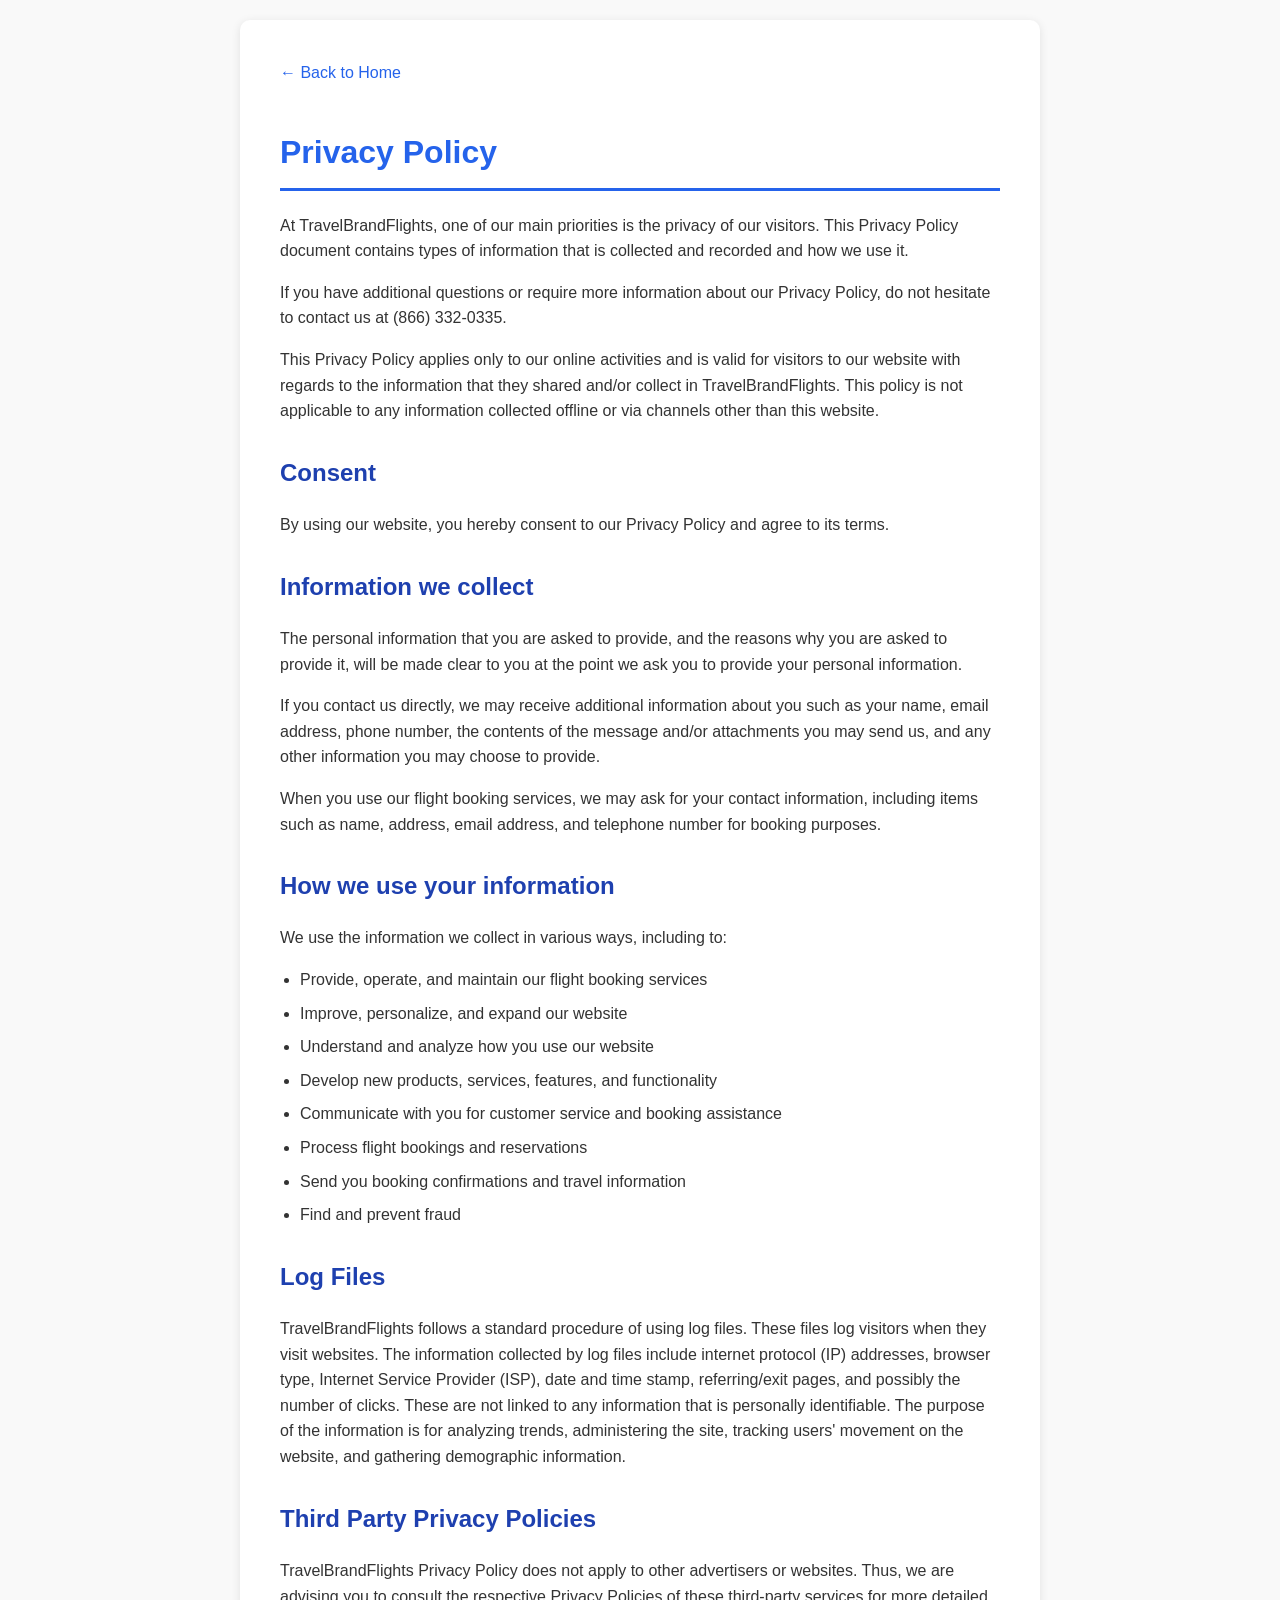
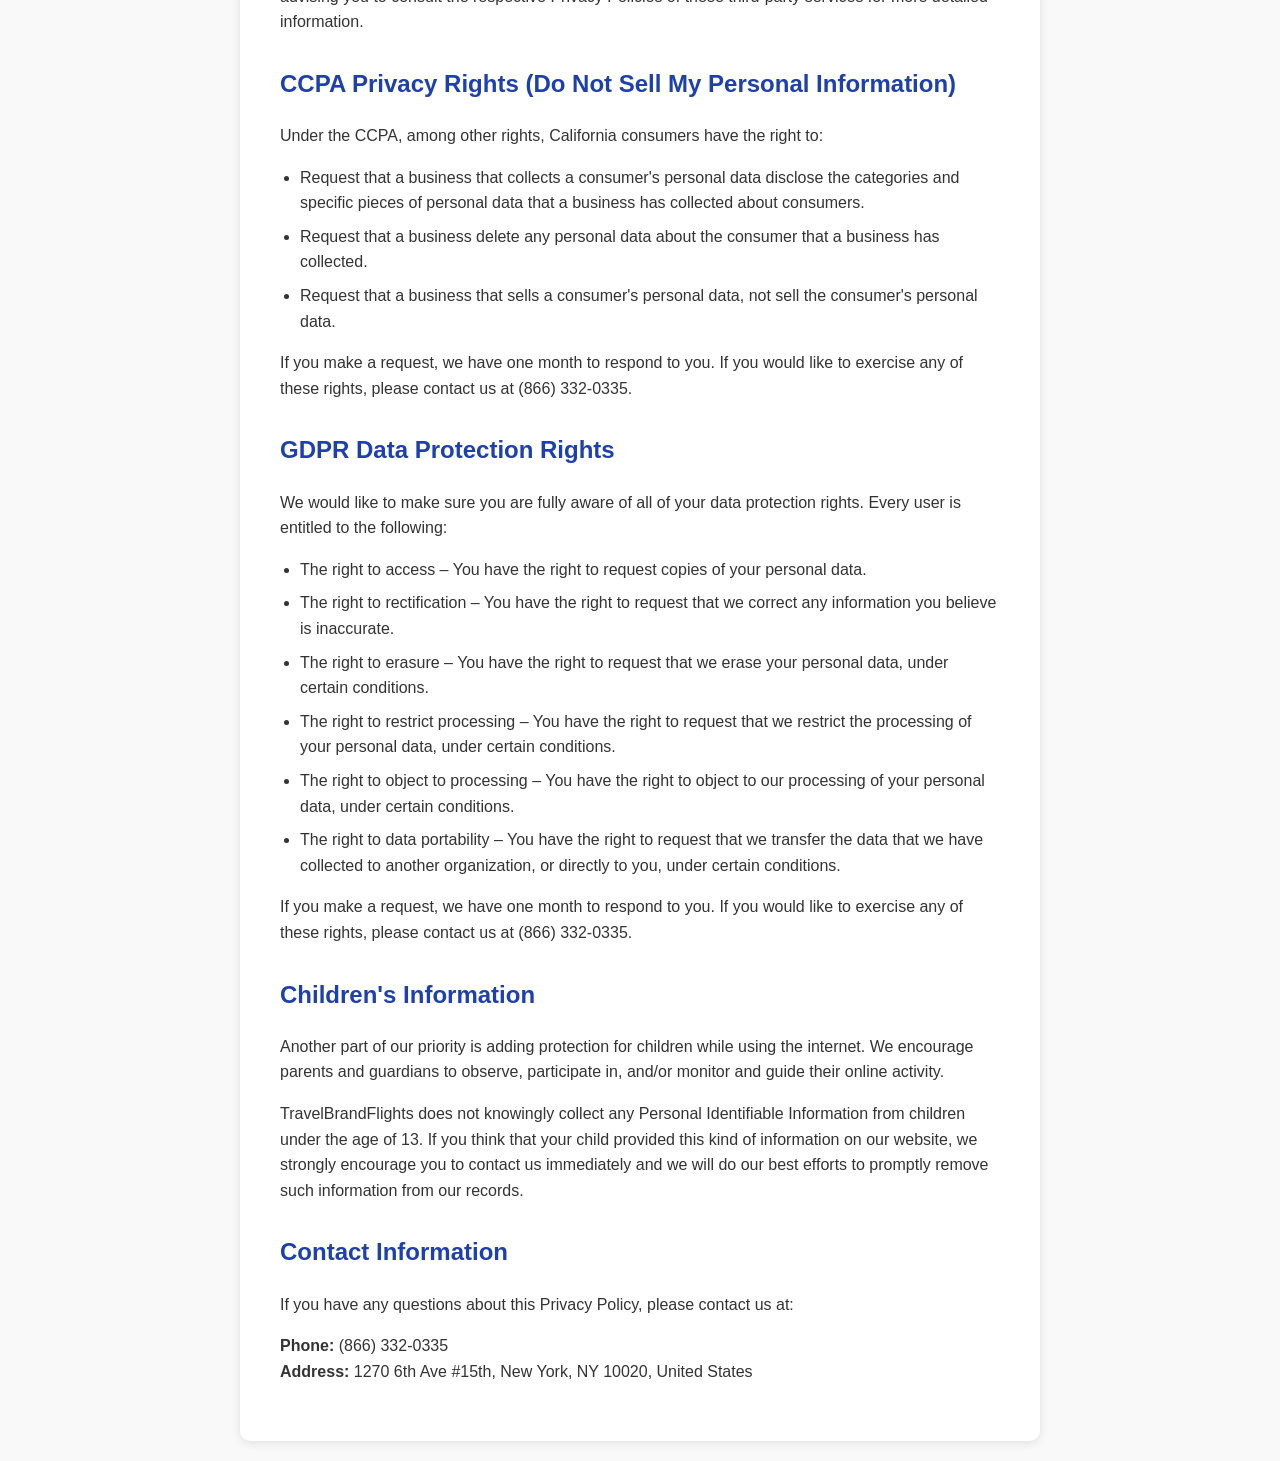
<file: privacy-policy.html>
<!DOCTYPE html>
<html lang="en">
<head>
  <meta charset="UTF-8">
  <meta name="viewport" content="width=device-width, initial-scale=1.0">
  <title>Privacy Policy - TravelBrandFlights</title>
  <style>
    body {
      font-family: -apple-system, BlinkMacSystemFont, 'Segoe UI', Roboto, sans-serif;
      line-height: 1.6;
      color: #333;
      max-width: 800px;
      margin: 0 auto;
      padding: 20px;
      background-color: #f9f9f9;
    }
    .container {
      background: white;
      padding: 40px;
      border-radius: 10px;
      box-shadow: 0 2px 10px rgba(0,0,0,0.1);
    }
    h1 {
      color: #2563eb;
      border-bottom: 3px solid #2563eb;
      padding-bottom: 10px;
    }
    h2 {
      color: #1e40af;
      margin-top: 30px;
    }
    .back-link {
      display: inline-block;
      margin-bottom: 20px;
      color: #2563eb;
      text-decoration: none;
      font-weight: 500;
    }
    .back-link:hover {
      text-decoration: underline;
    }
    ul {
      padding-left: 20px;
    }
    li {
      margin-bottom: 8px;
    }
  </style>
</head>
<body>
  <div class="container">
    <a href="/" class="back-link">← Back to Home</a>
    
    <h1>Privacy Policy</h1>
    
    <p>At TravelBrandFlights, one of our main priorities is the privacy of our visitors. This Privacy Policy document contains types of information that is collected and recorded and how we use it.</p>
    
    <p>If you have additional questions or require more information about our Privacy Policy, do not hesitate to contact us at (866) 332-0335.</p>
    
    <p>This Privacy Policy applies only to our online activities and is valid for visitors to our website with regards to the information that they shared and/or collect in TravelBrandFlights. This policy is not applicable to any information collected offline or via channels other than this website.</p>

    <h2>Consent</h2>
    <p>By using our website, you hereby consent to our Privacy Policy and agree to its terms.</p>

    <h2>Information we collect</h2>
    <p>The personal information that you are asked to provide, and the reasons why you are asked to provide it, will be made clear to you at the point we ask you to provide your personal information.</p>
    
    <p>If you contact us directly, we may receive additional information about you such as your name, email address, phone number, the contents of the message and/or attachments you may send us, and any other information you may choose to provide.</p>
    
    <p>When you use our flight booking services, we may ask for your contact information, including items such as name, address, email address, and telephone number for booking purposes.</p>

    <h2>How we use your information</h2>
    <p>We use the information we collect in various ways, including to:</p>
    <ul>
      <li>Provide, operate, and maintain our flight booking services</li>
      <li>Improve, personalize, and expand our website</li>
      <li>Understand and analyze how you use our website</li>
      <li>Develop new products, services, features, and functionality</li>
      <li>Communicate with you for customer service and booking assistance</li>
      <li>Process flight bookings and reservations</li>
      <li>Send you booking confirmations and travel information</li>
      <li>Find and prevent fraud</li>
    </ul>

    <h2>Log Files</h2>
    <p>TravelBrandFlights follows a standard procedure of using log files. These files log visitors when they visit websites. The information collected by log files include internet protocol (IP) addresses, browser type, Internet Service Provider (ISP), date and time stamp, referring/exit pages, and possibly the number of clicks. These are not linked to any information that is personally identifiable. The purpose of the information is for analyzing trends, administering the site, tracking users' movement on the website, and gathering demographic information.</p>

    <h2>Third Party Privacy Policies</h2>
    <p>TravelBrandFlights Privacy Policy does not apply to other advertisers or websites. Thus, we are advising you to consult the respective Privacy Policies of these third-party services for more detailed information.</p>

    <h2>CCPA Privacy Rights (Do Not Sell My Personal Information)</h2>
    <p>Under the CCPA, among other rights, California consumers have the right to:</p>
    <ul>
      <li>Request that a business that collects a consumer's personal data disclose the categories and specific pieces of personal data that a business has collected about consumers.</li>
      <li>Request that a business delete any personal data about the consumer that a business has collected.</li>
      <li>Request that a business that sells a consumer's personal data, not sell the consumer's personal data.</li>
    </ul>
    <p>If you make a request, we have one month to respond to you. If you would like to exercise any of these rights, please contact us at (866) 332-0335.</p>

    <h2>GDPR Data Protection Rights</h2>
    <p>We would like to make sure you are fully aware of all of your data protection rights. Every user is entitled to the following:</p>
    <ul>
      <li>The right to access – You have the right to request copies of your personal data.</li>
      <li>The right to rectification – You have the right to request that we correct any information you believe is inaccurate.</li>
      <li>The right to erasure – You have the right to request that we erase your personal data, under certain conditions.</li>
      <li>The right to restrict processing – You have the right to request that we restrict the processing of your personal data, under certain conditions.</li>
      <li>The right to object to processing – You have the right to object to our processing of your personal data, under certain conditions.</li>
      <li>The right to data portability – You have the right to request that we transfer the data that we have collected to another organization, or directly to you, under certain conditions.</li>
    </ul>
    <p>If you make a request, we have one month to respond to you. If you would like to exercise any of these rights, please contact us at (866) 332-0335.</p>

    <h2>Children's Information</h2>
    <p>Another part of our priority is adding protection for children while using the internet. We encourage parents and guardians to observe, participate in, and/or monitor and guide their online activity.</p>
    
    <p>TravelBrandFlights does not knowingly collect any Personal Identifiable Information from children under the age of 13. If you think that your child provided this kind of information on our website, we strongly encourage you to contact us immediately and we will do our best efforts to promptly remove such information from our records.</p>

    <h2>Contact Information</h2>
    <p>If you have any questions about this Privacy Policy, please contact us at:</p>
    <p><strong>Phone:</strong> (866) 332-0335 <br>
    <strong>Address:</strong> 1270 6th Ave #15th, New York, NY 10020, United States</p>
  </div>
</body>
</html>
</file>
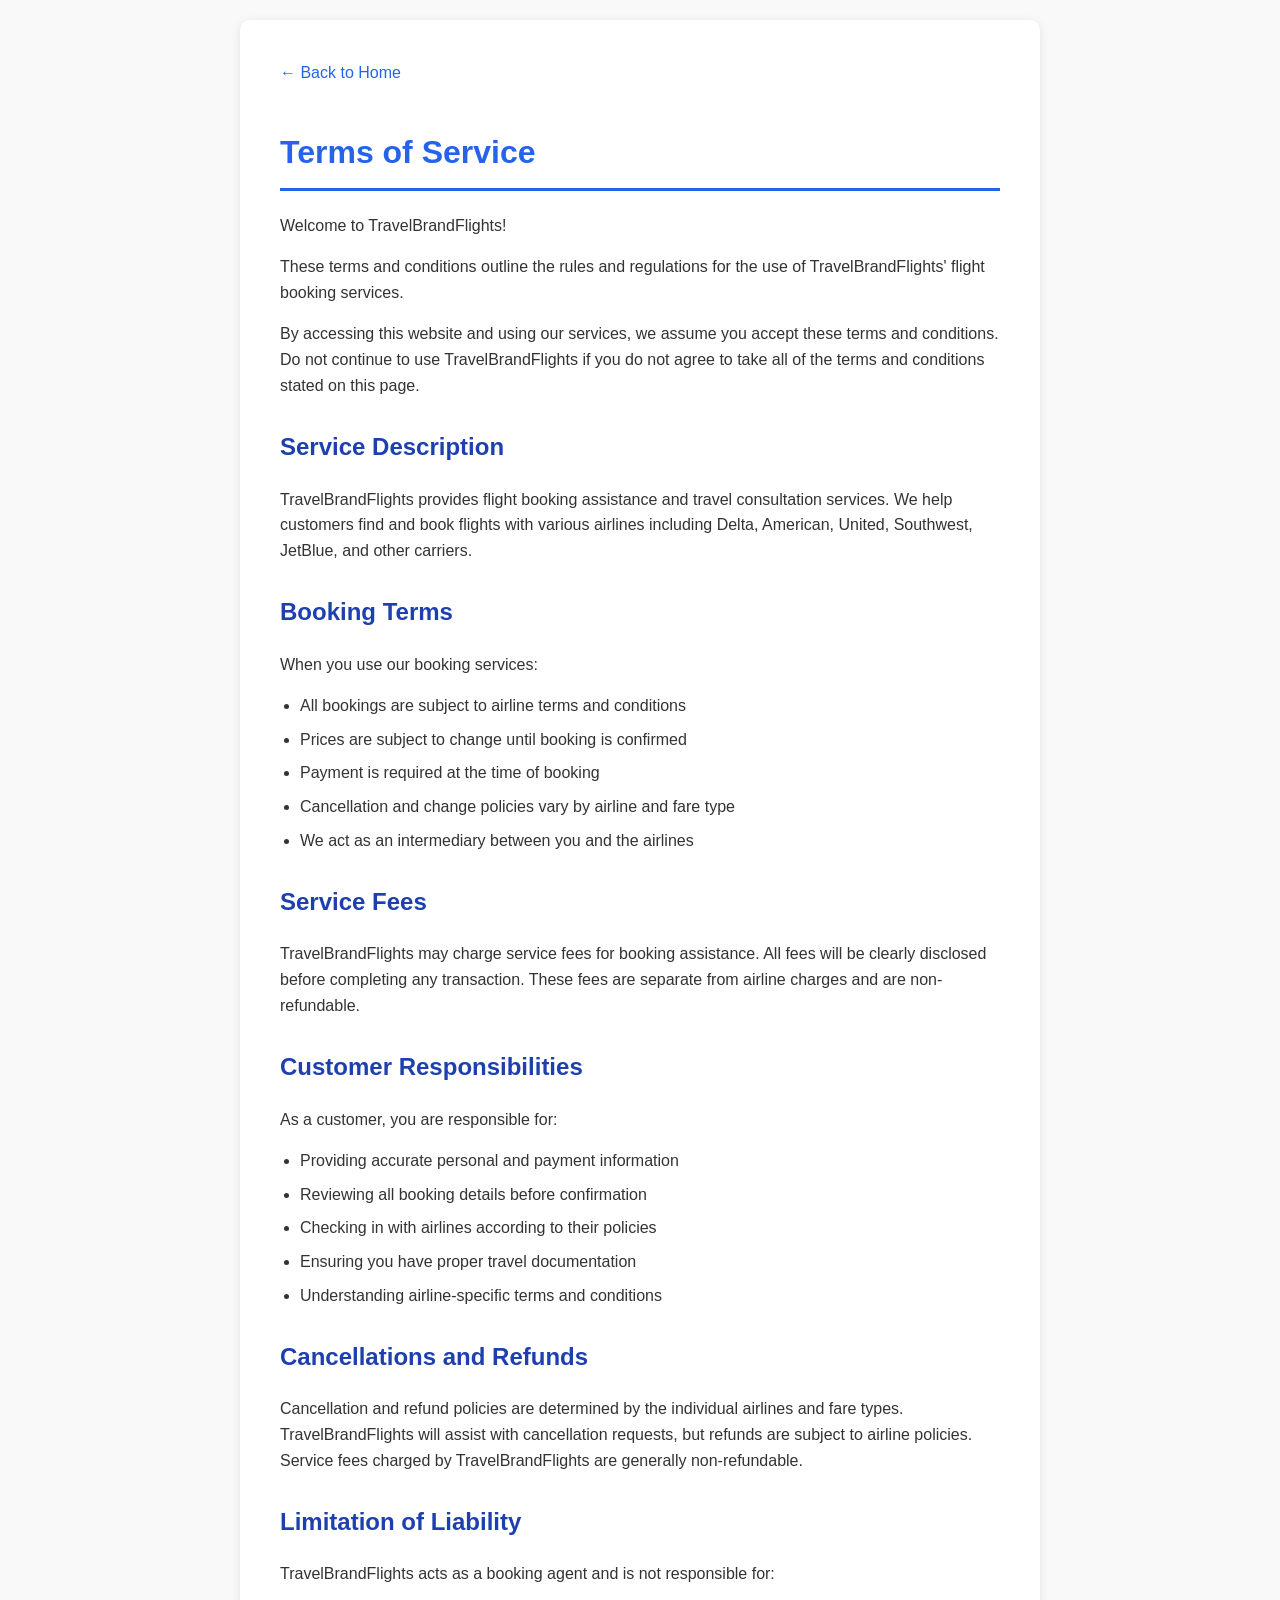
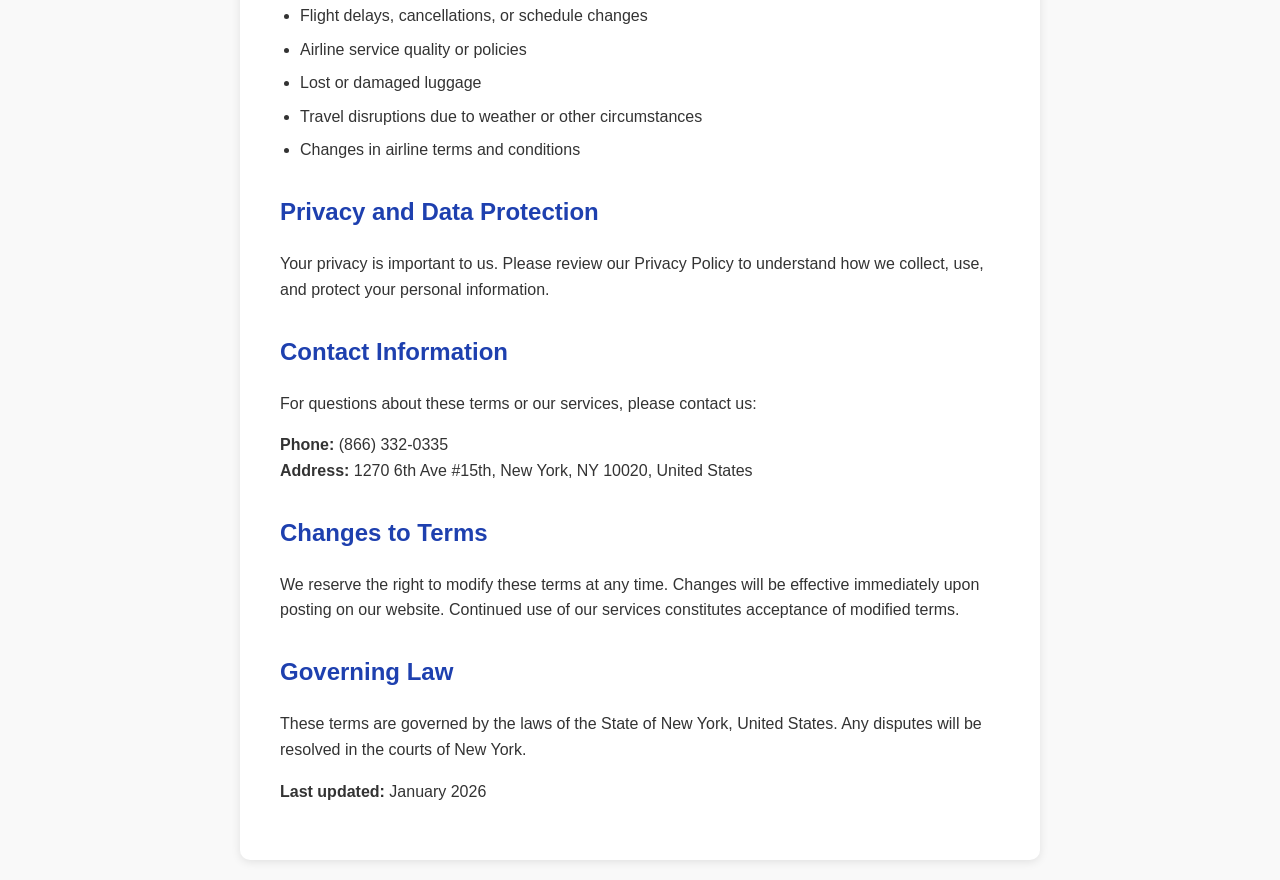
<file: terms-conditions.html>
<!DOCTYPE html>
<html lang="en">
<head>
  <meta charset="UTF-8">
  <meta name="viewport" content="width=device-width, initial-scale=1.0">
  <title>Terms of Service - TravelBrandFlights</title>
  <style>
    body {
      font-family: -apple-system, BlinkMacSystemFont, 'Segoe UI', Roboto, sans-serif;
      line-height: 1.6;
      color: #333;
      max-width: 800px;
      margin: 0 auto;
      padding: 20px;
      background-color: #f9f9f9;
    }
    .container {
      background: white;
      padding: 40px;
      border-radius: 10px;
      box-shadow: 0 2px 10px rgba(0,0,0,0.1);
    }
    h1 {
      color: #2563eb;
      border-bottom: 3px solid #2563eb;
      padding-bottom: 10px;
    }
    h2 {
      color: #1e40af;
      margin-top: 30px;
    }
    .back-link {
      display: inline-block;
      margin-bottom: 20px;
      color: #2563eb;
      text-decoration: none;
      font-weight: 500;
    }
    .back-link:hover {
      text-decoration: underline;
    }
    ul {
      padding-left: 20px;
    }
    li {
      margin-bottom: 8px;
    }
  </style>
</head>
<body>
  <div class="container">
    <a href="/" class="back-link">← Back to Home</a>
    
    <h1>Terms of Service</h1>
    
    <p>Welcome to TravelBrandFlights!</p>
    
    <p>These terms and conditions outline the rules and regulations for the use of TravelBrandFlights' flight booking services.</p>
    
    <p>By accessing this website and using our services, we assume you accept these terms and conditions. Do not continue to use TravelBrandFlights if you do not agree to take all of the terms and conditions stated on this page.</p>

    <h2>Service Description</h2>
    <p>TravelBrandFlights provides flight booking assistance and travel consultation services. We help customers find and book flights with various airlines including Delta, American, United, Southwest, JetBlue, and other carriers.</p>

    <h2>Booking Terms</h2>
    <p>When you use our booking services:</p>
    <ul>
      <li>All bookings are subject to airline terms and conditions</li>
      <li>Prices are subject to change until booking is confirmed</li>
      <li>Payment is required at the time of booking</li>
      <li>Cancellation and change policies vary by airline and fare type</li>
      <li>We act as an intermediary between you and the airlines</li>
    </ul>

    <h2>Service Fees</h2>
    <p>TravelBrandFlights may charge service fees for booking assistance. All fees will be clearly disclosed before completing any transaction. These fees are separate from airline charges and are non-refundable.</p>

    <h2>Customer Responsibilities</h2>
    <p>As a customer, you are responsible for:</p>
    <ul>
      <li>Providing accurate personal and payment information</li>
      <li>Reviewing all booking details before confirmation</li>
      <li>Checking in with airlines according to their policies</li>
      <li>Ensuring you have proper travel documentation</li>
      <li>Understanding airline-specific terms and conditions</li>
    </ul>

    <h2>Cancellations and Refunds</h2>
    <p>Cancellation and refund policies are determined by the individual airlines and fare types. TravelBrandFlights will assist with cancellation requests, but refunds are subject to airline policies. Service fees charged by TravelBrandFlights are generally non-refundable.</p>

    <h2>Limitation of Liability</h2>
    <p>TravelBrandFlights acts as a booking agent and is not responsible for:</p>
    <ul>
      <li>Flight delays, cancellations, or schedule changes</li>
      <li>Airline service quality or policies</li>
      <li>Lost or damaged luggage</li>
      <li>Travel disruptions due to weather or other circumstances</li>
      <li>Changes in airline terms and conditions</li>
    </ul>

    <h2>Privacy and Data Protection</h2>
    <p>Your privacy is important to us. Please review our Privacy Policy to understand how we collect, use, and protect your personal information.</p>

    <h2>Contact Information</h2>
    <p>For questions about these terms or our services, please contact us:</p>
    <p><strong>Phone:</strong> (866) 332-0335<br>
    <strong>Address:</strong> 1270 6th Ave #15th, New York, NY 10020, United States</p>

    <h2>Changes to Terms</h2>
    <p>We reserve the right to modify these terms at any time. Changes will be effective immediately upon posting on our website. Continued use of our services constitutes acceptance of modified terms.</p>

    <h2>Governing Law</h2>
    <p>These terms are governed by the laws of the State of New York, United States. Any disputes will be resolved in the courts of New York.</p>

    <p><strong>Last updated:</strong> January 2026</p>
  </div>
</body>
</html>
</file>
